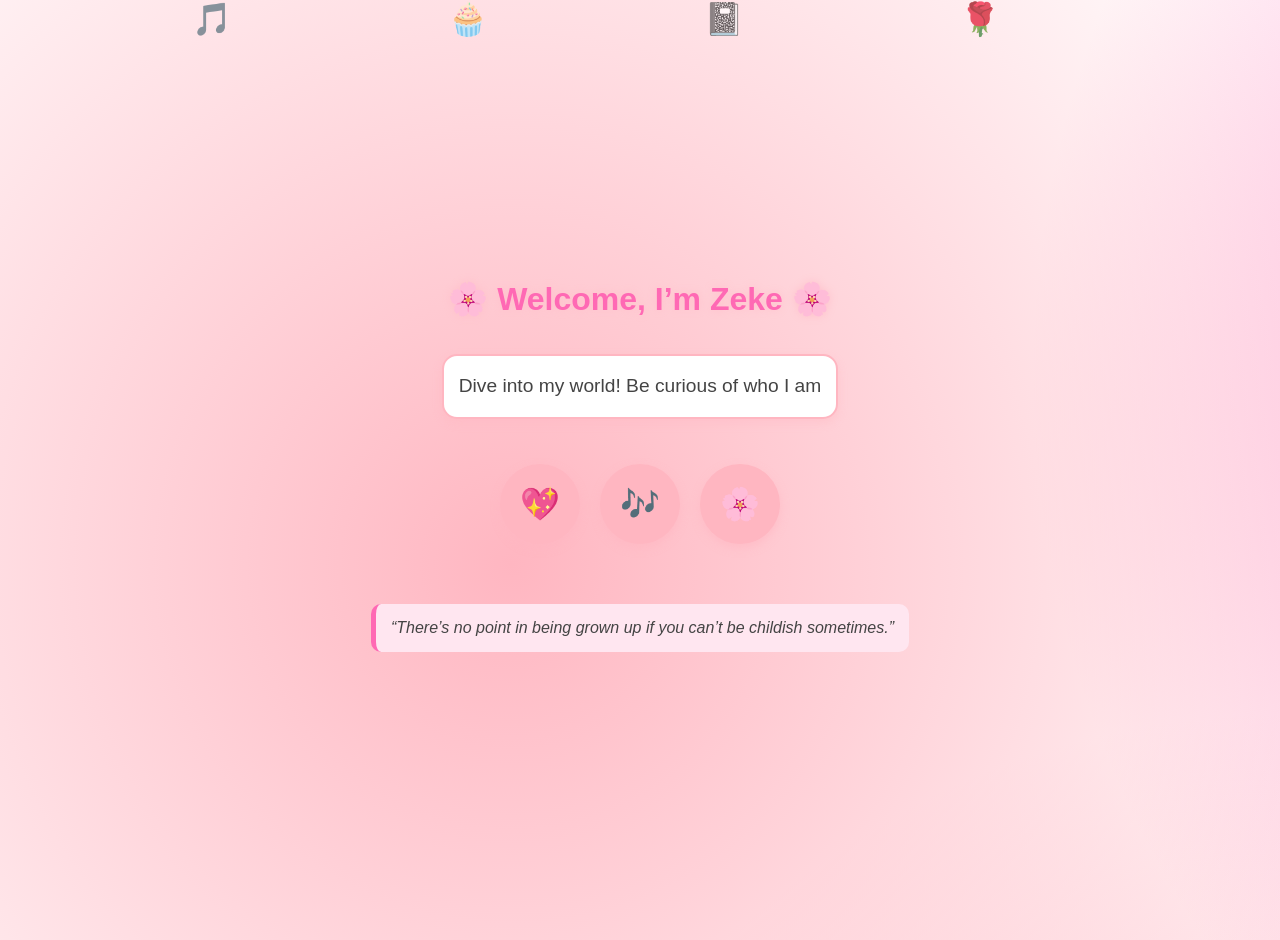
<file: index.html>
<!DOCTYPE html>
<html lang="en">
<head>
  <meta charset="UTF-8">
  <title>Zeke's Home 🌸</title>
  <link rel="stylesheet" href="style.css">
</head>
<body>
  <!-- Floating icons -->
  <div class="float-icon music" style="left:15%; animation-delay:0s;">🎵</div>
  <div class="float-icon cupcake" style="left:35%; animation-delay:3s;">🧁</div>
  <div class="float-icon notebook" style="left:55%; animation-delay:6s;">📓</div>
  <div class="float-icon rose" style="left:75%; animation-delay:9s;">🌹</div>

  <!-- Centered container -->
  <div class="home-container">
    <!-- Welcome Banner -->
    <h1>🌸 Welcome, I’m Zeke 🌸</h1>
    <p class="intro">Dive into my world! Be curious of who I am</p>

    <!-- Bubble Navigation -->
    <div class="bubble-container">
      <a href="about.html" class="bubble">💖</a>
      <a href="songs.html" class="bubble">🎶</a>
      <a href="hobby.html" class="bubble">🌸</a>
    </div>

    
    <!-- Motto -->
    <blockquote class="motto">“There’s no point in being grown up if you can’t be childish sometimes.”</blockquote>
  </div>
</body>
</html>
</file>
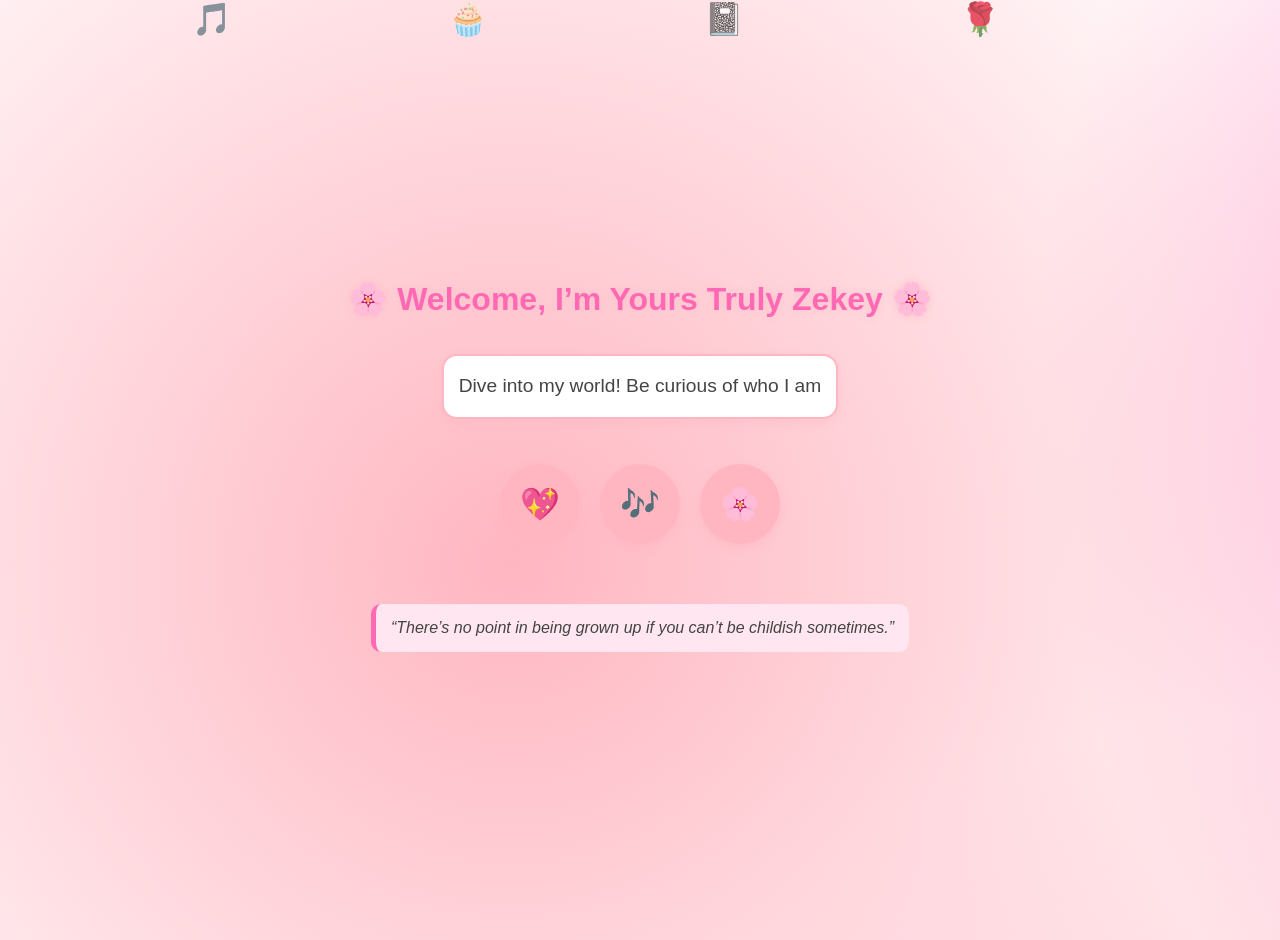
<file: home.html>
<!DOCTYPE html>
<html lang="en">
<head>
  <meta charset="UTF-8">
  <title>Zeke's Home 🌸</title>
  <link rel="stylesheet" href="style.css">
</head>
<body>
  <!-- Floating icons -->
  <div class="float-icon music" style="left:15%; animation-delay:0s;">🎵</div>
  <div class="float-icon cupcake" style="left:35%; animation-delay:3s;">🧁</div>
  <div class="float-icon notebook" style="left:55%; animation-delay:6s;">📓</div>
  <div class="float-icon rose" style="left:75%; animation-delay:9s;">🌹</div>

  <!-- Centered container -->
  <div class="home-container">
    <!-- Welcome Banner -->
    <h1>🌸 Welcome, I’m Yours Truly Zekey 🌸</h1>
    <p class="intro">Dive into my world! Be curious of who I am</p>

    <div class="bubble-container">
  <a href="about.html" class="bubble">💖</a>
  <a href="songs.html" class="bubble">🎶</a>
  <a href="hobby.html" class="bubble">🌸</a>
</div>

   

    <!-- Motto -->
    <blockquote class="motto">“There’s no point in being grown up if you can’t be childish sometimes.”</blockquote>
  </div>
</body>
</html>
</file>
<file: style.css>
/* General page styling */
body {
  font-family: "Poppins", sans-serif;
  background-color: #ffe6f0;
  margin: 0;
  padding: 0;
  color: #444;
}

.intro {
  text-align: center;
  font-size: 1.2rem;
  margin: 20px auto;
  max-width: 600px;
  color: #444;
}

/* Home container centers all content */
.home-container {
  display: flex;
  flex-direction: column;
  align-items: center;
  justify-content: center;
  text-align: center;
  min-height: 100vh; /* full screen height */
  padding: 20px;
}

/* Intro text */
.intro {
  font-size: 1.2rem;
  margin: 15px auto;
  max-width: 600px;
  color: #444;
}

.bubble {
  width: 100px;
  height: 100px;
  background: #ffb6c1;
  border-radius: 50%;
  display: flex;
  align-items: center;
  justify-content: center;
  font-size: 1rem;   /* smaller font size */
  font-weight: bold;
  cursor: pointer;
  box-shadow: 0 4px 8px rgba(255, 182, 193, 0.6);
  transition: transform 0.3s ease, background 0.3s ease, box-shadow 0.3s ease;
  text-decoration: none;
  color: black;
  text-align: center;
}

.bubble:hover {
  transform: scale(1.2);
  background: #ff69b4;
  color: white;
  box-shadow: 0 0 20px #ff69b4, 0 0 40px #ffc0cb;
}

.back-home {
  display: inline-block;
  margin: 30px auto;
  padding: 10px 20px;
  background: #ff69b4;
  color: white;
  text-decoration: none;
  border-radius: 8px;
  transition: 0.3s ease;
}

.back-home:hover {
  background: #ffe6f0;
  color: #ff69b4;
  box-shadow: 0 0 10px rgba(255, 105, 180, 0.6);
}


/* Navigation bar */
nav {
  display: flex;
  justify-content: center;
  gap: 20px;
  background-color: #ffb6c1;
  padding: 15px;
  border-radius: 0 0 20px 20px;

  /* NEW border + shadow */
  border: 3px solid #ff69b4;
  box-shadow: 0 4px 10px rgba(255, 105, 180, 0.4);
}

nav a {
  text-decoration: none;
  color: white;
  font-weight: bold;
  transition: 0.3s;
  padding: 8px 15px;
  border-radius: 10px;
}

nav a:hover {
  color: #ffe6f0;
  text-shadow: 0 0 5px #fff;
  background-color: #ff69b4;
}


/* Headings */
h1 {
  color: #ff69b4;
  text-align: center;
  text-shadow: 0 0 10px #ffc0cb;
}

/* Paragraphs */
p {
  background-color: #fff;
  border: 2px solid #ffb6c1;
  border-radius: 15px;
  padding: 15px;
  margin: 15px auto;
  max-width: 700px;
  box-shadow: 0 4px 8px rgba(255, 182, 193, 0.4);
  line-height: 1.6;
}

/* Images */
img {
  display: block;
  margin: 20px auto;
  border: 6px solid #ffb6c1;
  border-radius: 15px;
  box-shadow: 0 4px 8px rgba(255, 182, 193, 0.5);
}

/* Layout helpers */
.about-photos,
.song-gallery,
.hobby-container {
  display: flex;
  justify-content: center;
  gap: 20px;
  flex-wrap: wrap;
  margin: 20px auto;
}

.song-card,
.hobby-card {
  flex: 1 1 250px;
  text-align: center;
  background-color: #fff;
  border: 2px solid #ffb6c1;
  border-radius: 15px;
  padding: 15px;
  box-shadow: 0 4px 8px rgba(255, 182, 193, 0.4);
  transition: 0.3s ease;
}
.hobby-card:hover {
  border-color: #ff69b4;
  transform: scale(1.05);
  box-shadow: 0 6px 12px rgba(255, 105, 180, 0.6);
}

/* Bubble styling */
.bubble-container {
  display: flex;
  justify-content: center;
  gap: 20px;
  margin: 30px auto;
  flex-wrap: wrap;
}

.bubble {
  width: 80px;
  height: 80px;
  background: #ffb6c1;
  border-radius: 50%;
  display: flex;
  align-items: center;
  justify-content: center;
  font-size: 2rem;
  cursor: pointer;
  box-shadow: 0 4px 8px rgba(255, 182, 193, 0.6);
  transition: transform 0.3s ease, background 0.3s ease, box-shadow 0.3s ease;
  text-decoration: none;
  color: black;
}

/* Bubble hover glow + wiggle */
.bubble:hover {
  transform: scale(1.3);
  background: #ff69b4;
  color: white;
  box-shadow: 0 0 20px #ff69b4, 0 0 40px #ffc0cb;
  animation: wiggle 0.5s ease;
}

@keyframes wiggle {
  0% { transform: scale(1.3) rotate(0deg); }
  25% { transform: scale(1.3) rotate(5deg); }
  50% { transform: scale(1.3) rotate(-5deg); }
  75% { transform: scale(1.3) rotate(3deg); }
  100% { transform: scale(1.3) rotate(0deg); }
}

/* Floating hearts & bubbles */
.heart, .bubble-bg {
  position: fixed;
  width: 30px;
  height: 30px;
  opacity: 0.6;
  animation: float 15s infinite;
  z-index: -1;
}

.heart {
  background: #ff69b4;
  clip-path: polygon(50% 0%, 100% 30%, 80% 100%, 50% 80%, 20% 100%, 0% 30%);
}

.bubble-bg {
  background: #ffb6c1;
  border-radius: 50%;
}

@keyframes float {
  0% { transform: translateY(100vh) scale(0.8); opacity: 0.7; }
  50% { opacity: 1; }
  100% { transform: translateY(-10vh) scale(1.2); opacity: 0; }
}

/* Sparkle stars */
.sparkle {
  position: fixed;
  width: 8px;
  height: 8px;
  background: white;
  border-radius: 50%;
  box-shadow: 0 0 10px #fff, 0 0 20px #ffb6c1, 0 0 30px #ff69b4;
  opacity: 0;
  animation: twinkle 6s infinite;
  z-index: -1;
}

@keyframes twinkle {
  0% { opacity: 0; transform: scale(0.5); }
  25% { opacity: 1; transform: scale(1.2); }
  50% { opacity: 0.6; transform: scale(0.8); }
  75% { opacity: 1; transform: scale(1.1); }
  100% { opacity: 0; transform: scale(0.5); }
}

/* Floating hearts & bubbles */
.heart, .bubble-bg {
  position: fixed;
  width: 30px;
  height: 30px;
  opacity: 0.6;
  animation: float 15s infinite;
  z-index: -1;
}

.heart {
  background: #ff69b4;
  clip-path: polygon(50% 0%, 100% 30%, 80% 100%, 50% 80%, 20% 100%, 0% 30%);
}

.bubble-bg {
  background: #ffb6c1;
  border-radius: 50%;
}

@keyframes float {
  0% { transform: translateY(100vh) scale(0.8); opacity: 0.7; }
  50% { opacity: 1; }
  100% { transform: translateY(-10vh) scale(1.2); opacity: 0; }
}

/* Sparkle stars */
.sparkle {
  position: fixed;
  width: 8px;
  height: 8px;
  background: white;
  border-radius: 50%;
  box-shadow: 0 0 10px #fff, 0 0 20px #ffb6c1, 0 0 30px #ff69b4;
  opacity: 0;
  animation: twinkle 6s infinite;
  z-index: -1;
}

@keyframes twinkle {
  0% { opacity: 0; transform: scale(0.5); }
  25% { opacity: 1; transform: scale(1.2); }
  50% { opacity: 0.6; transform: scale(0.8); }
  75% { opacity: 1; transform: scale(1.1); }
  100% { opacity: 0; transform: scale(0.5); }
}

/* Decorative bubbles (non-clickable) */
.bubble {
  width: 80px;
  height: 80px;
  background: #ffb6c1;
  border-radius: 50%;
  display: flex;
  align-items: center;
  justify-content: center;
  font-size: 2rem;
  cursor: pointer;
  box-shadow: 0 4px 8px rgba(255, 182, 193, 0.6);
  transition: transform 0.3s ease, background 0.3s ease, box-shadow 0.3s ease;
  color: black;
}

/* Hover glow + wiggle */
.bubble:hover {
  transform: scale(1.3);
  background: #ff69b4;
  color: white;
  box-shadow: 0 0 20px #ff69b4, 0 0 40px #ffc0cb;
  animation: wiggle 0.5s ease;
}

@keyframes wiggle {
  0% { transform: scale(1.3) rotate(0deg); }
  25% { transform: scale(1.3) rotate(5deg); }
  50% { transform: scale(1.3) rotate(-5deg); }
  75% { transform: scale(1.3) rotate(3deg); }
  100% { transform: scale(1.3) rotate(0deg); }
}

/* Playlist styling */
.playlist {
  list-style: none;
  padding: 0;
  margin: 30px auto;
  max-width: 700px;
}

.playlist li {
  background-color: #fff;
  border: 2px solid #ffb6c1;
  border-radius: 15px;
  padding: 15px;
  margin: 10px 0;
  box-shadow: 0 4px 8px rgba(255, 182, 193, 0.4);
  transition: 0.3s ease;
  line-height: 1.6;
}

/* Hover glow effect */
.playlist li:hover {
  border-color: #ff69b4;
  transform: scale(1.03);
  box-shadow: 0 6px 12px rgba(255, 105, 180, 0.6);
  background-color: #ffe6f0;
}

/* Collage layout */
.collage {
  display: flex;
  flex-wrap: wrap;
  justify-content: center;
  gap: 20px;
  margin: 40px auto;
  max-width: 900px;
  position: relative;
}

.photo {
  width: 220px;
  border: 6px solid #ffb6c1;
  border-radius: 15px;
  box-shadow: 0 6px 12px rgba(255, 182, 193, 0.5);
  transition: transform 0.3s ease, box-shadow 0.3s ease;
}

/* Tilted styles */
.tilt-left {
  transform: rotate(-5deg);
}
.tilt-right {
  transform: rotate(5deg);
}
.overlap {
  margin-top: -30px;
  z-index: 2;
}

/* Hover effect */
.photo:hover {
  transform: scale(1.05) rotate(0deg);
  box-shadow: 0 8px 16px rgba(255, 105, 180, 0.6);
}

.fun-facts {
  display: flex;
  justify-content: center;
  gap: 20px;
  flex-wrap: wrap;
  margin: 30px auto;
}

.fact-card {
  background: #fff;
  border: 2px solid #ffb6c1;
  border-radius: 15px;
  padding: 15px;
  box-shadow: 0 4px 8px rgba(255,182,193,0.4);
  transition: 0.3s ease;
}
.fact-card:hover {
  transform: scale(1.05);
  border-color: #ff69b4;
  box-shadow: 0 6px 12px rgba(255,105,180,0.6);
}

.hobby-preview {
  display: flex;
  justify-content: center;
  gap: 20px;
  flex-wrap: wrap;
}

.motto {
  text-align: center;
  font-style: italic;
  background: #ffe6f0;
  border-left: 5px solid #ff69b4;
  padding: 15px;
  margin: 30px auto;
  max-width: 600px;
  border-radius: 10px;
}

/* Lava Lamp Background */
body {
  background: radial-gradient(circle at 20% 30%, #ffb6c1, transparent 40%),
              radial-gradient(circle at 80% 20%, #ff69b4, transparent 40%),
              radial-gradient(circle at 50% 80%, #ffc0cb, transparent 40%);
  background-size: 200% 200%;
  animation: lavaLamp 20s infinite alternate;
}

@keyframes lavaLamp {
  0% { background-position: 0% 0%; }
  50% { background-position: 100% 50%; }
  100% { background-position: 50% 100%; }
}

/* Floating custom icons */
.float-icon {
  position: fixed;
  font-size: 2rem;   /* size of the emoji/icon */
  opacity: 0.7;
  animation: float 18s infinite;
  z-index: -1;
}

/* Different colors for variety */
.music { color: #ff69b4; }       /* 🎵 */
.cupcake { color: #ffb6c1; }     /* 🧁 */
.notebook { color: #ff99cc; }    /* 📓 */
.rose { color: #e75480; }        /* 🌹 */

/* Floating animation (reuse your float keyframes) */
@keyframes float {
  0% { transform: translateY(100vh) scale(0.8); opacity: 0.7; }
  50% { opacity: 1; }
  100% { transform: translateY(-10vh) scale(1.2); opacity: 0; }
}
</file>
